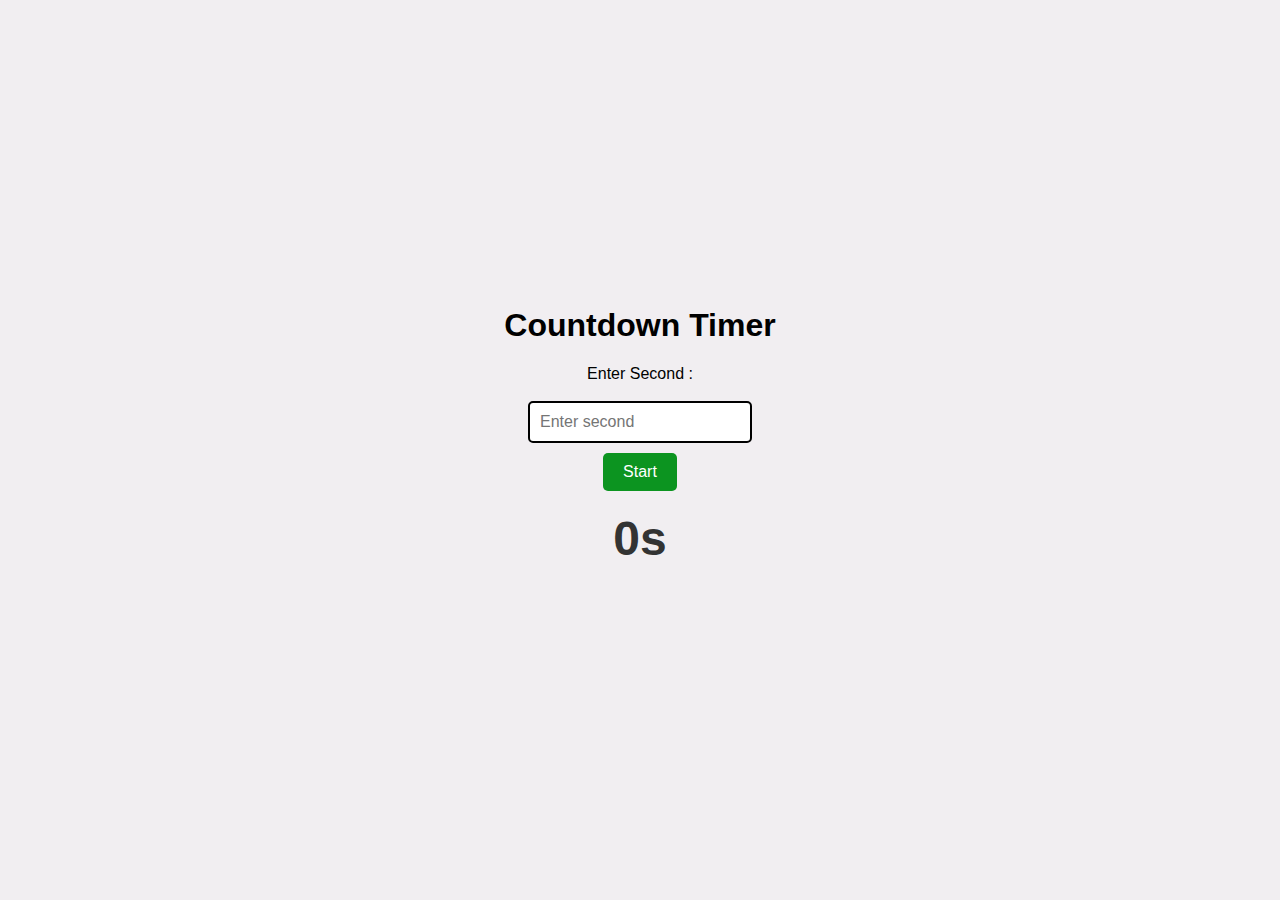
<file: Frontend/Projects/countdown timer/index.html>
<!DOCTYPE html>
<html lang="en">
<head>
    <meta charset="UTF-8">
    <meta name="viewport" content="width=device-width, initial-scale=1.0">
    <title>Countdown Timer</title>
    <link rel="stylesheet" href="style.css">
</head>
<body>
    <h1>Countdown Timer</h1>

    <label for="timeInput">Enter Second :</label>
    <br>
    <input type="number" id="timeInput" placeholder="Enter second">
    <button onclick="startTimer()">Start</button>
    <h3 id="timerDisplay">0s</h3>

    </div>
    <script src="script.js"></script>
</body>
</html>
</file>
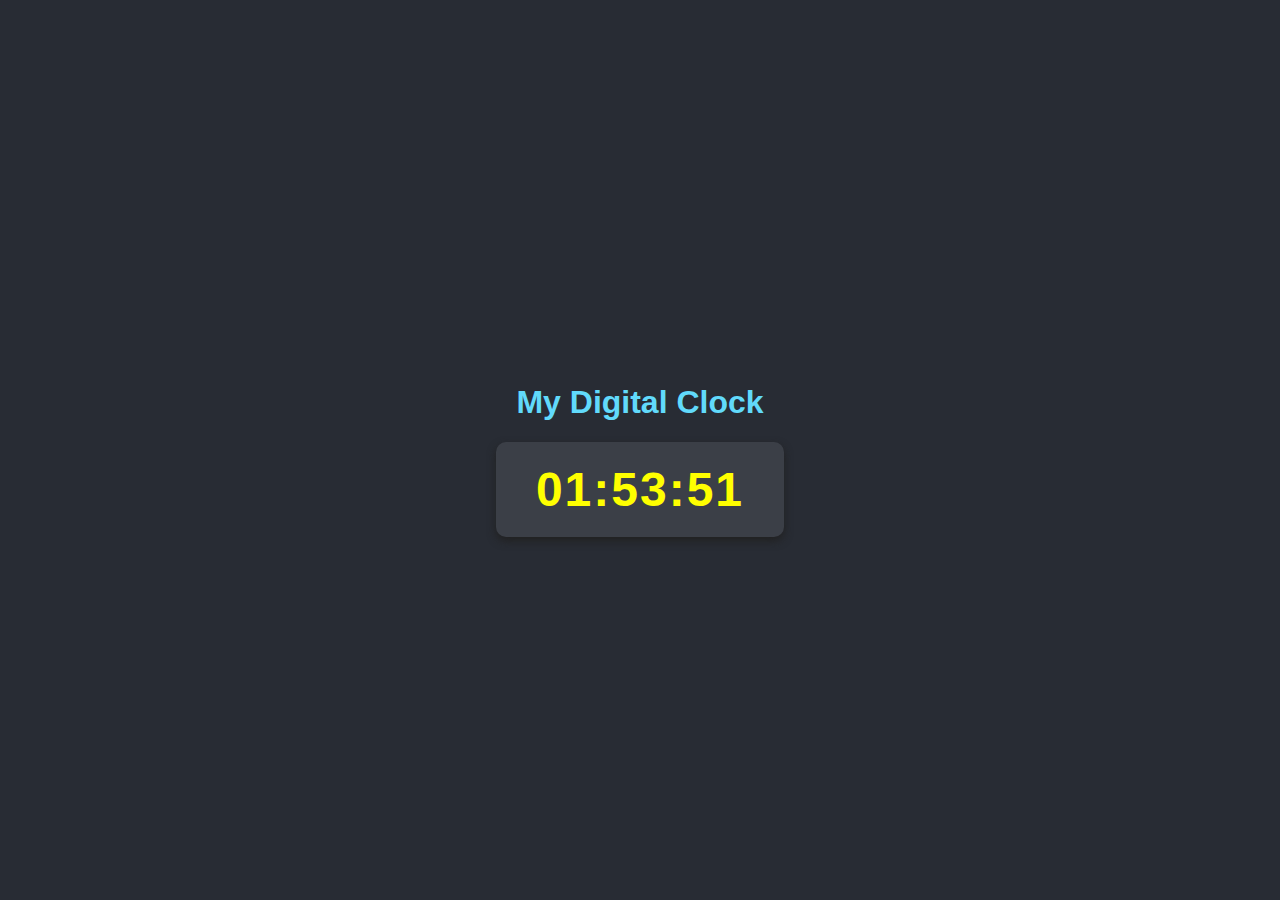
<file: Frontend/Projects/Digital-Clock/index.html>
<!DOCTYPE html>
<html lang="en">
<head>
    <meta charset="UTF-8">
    <meta name="viewport" content="width=device-width, initial-scale=1.0">
    <title>Digital Clock</title>
    <link rel="stylesheet" href="style.css">
</head>
<body>
    <h1 class="heading">My Digital Clock</h1>
    <div class="clock-container">
        <div id="clock"></div>
    </div>
    
    <script src="index.js"></script>
</body>
</html>
</file>
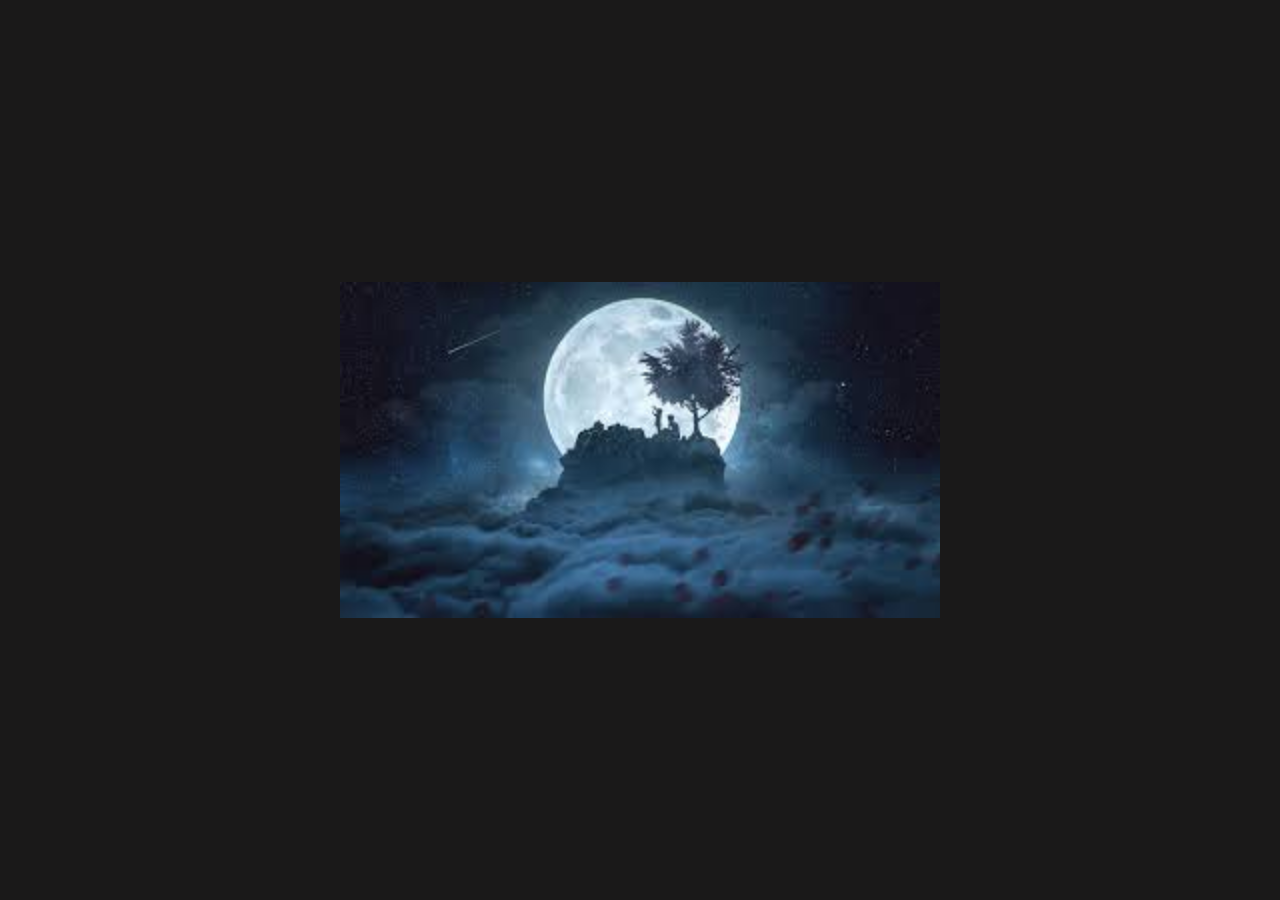
<file: Frontend/Projects/imageslider/index.html>
<!DOCTYPE html>
<html lang="en">
<head>
    <meta charset="UTF-8">
    <meta name="viewport" content="width=device-width, initial-scale=1.0">
    <title>Image Slider</title>
    <link rel="stylesheet" href="style.css">
</head>
<body>
    <div class="slider">
        <img src="download (1).jpg" class="slide">
        <img src="download (2).jpg" class="slide">
        <img src="download.jpg" class="slide">
        <img src="images (1).jpg" class="slide">
    </div>
    <script src="script.js"></script>
</body>
</html>
</file>
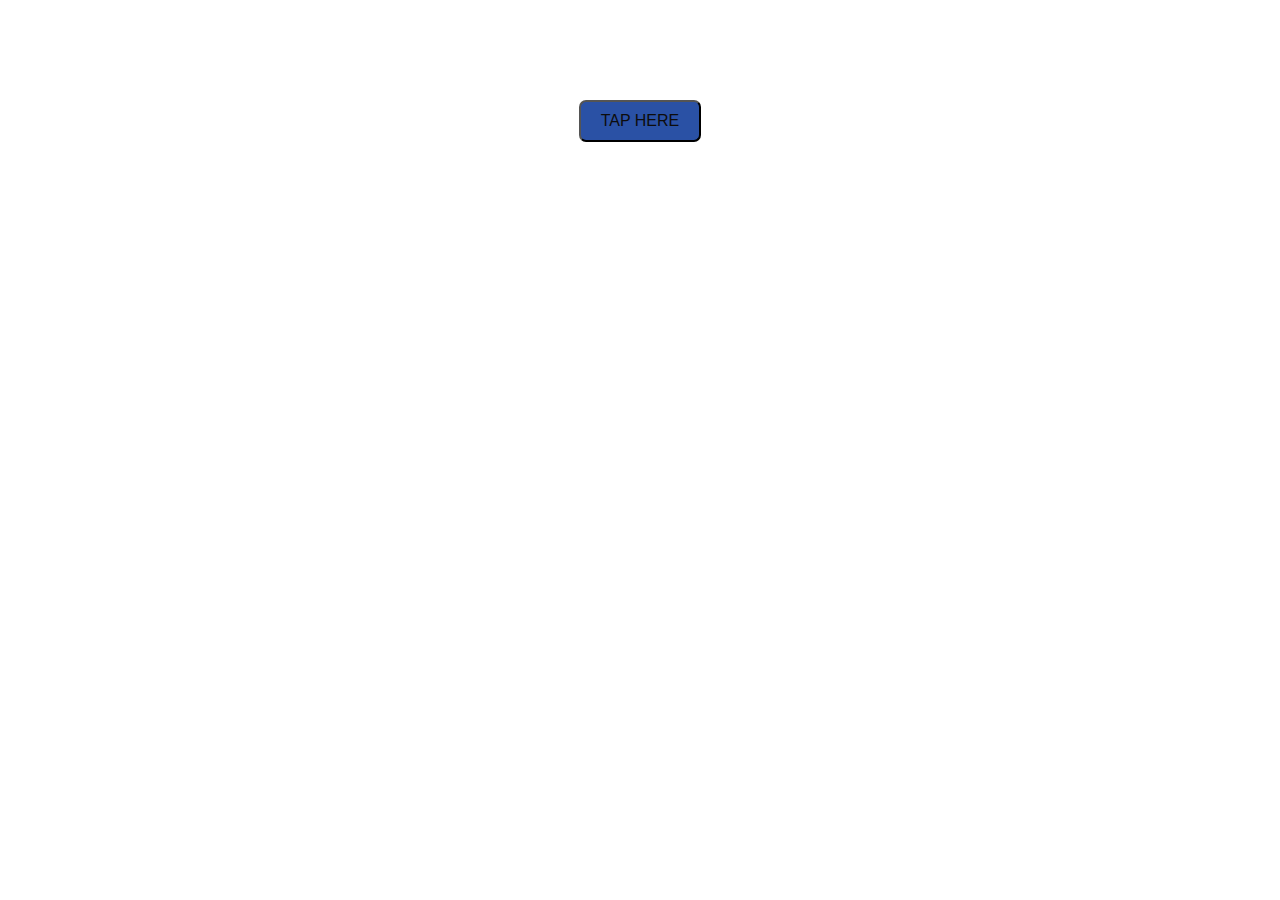
<file: Frontend/Projects/popup/index.html>
<!DOCTYPE html>
<html lang="en">
<head>
    <meta charset="UTF-8">
    <meta name="viewport" content="width=device-width, initial-scale=1.0">
    <title>Popup Notification</title>
    <link rel="stylesheet" href="style.css">
</head>
<body>

    <button onclick="showNotification()" >TAP HERE </button>
    <br>
    <br>
    <div id="notification">Miles to go before before i sleep.. </div>
    <script src="script.js"></script>
</div>
</body>
</html>
</file>
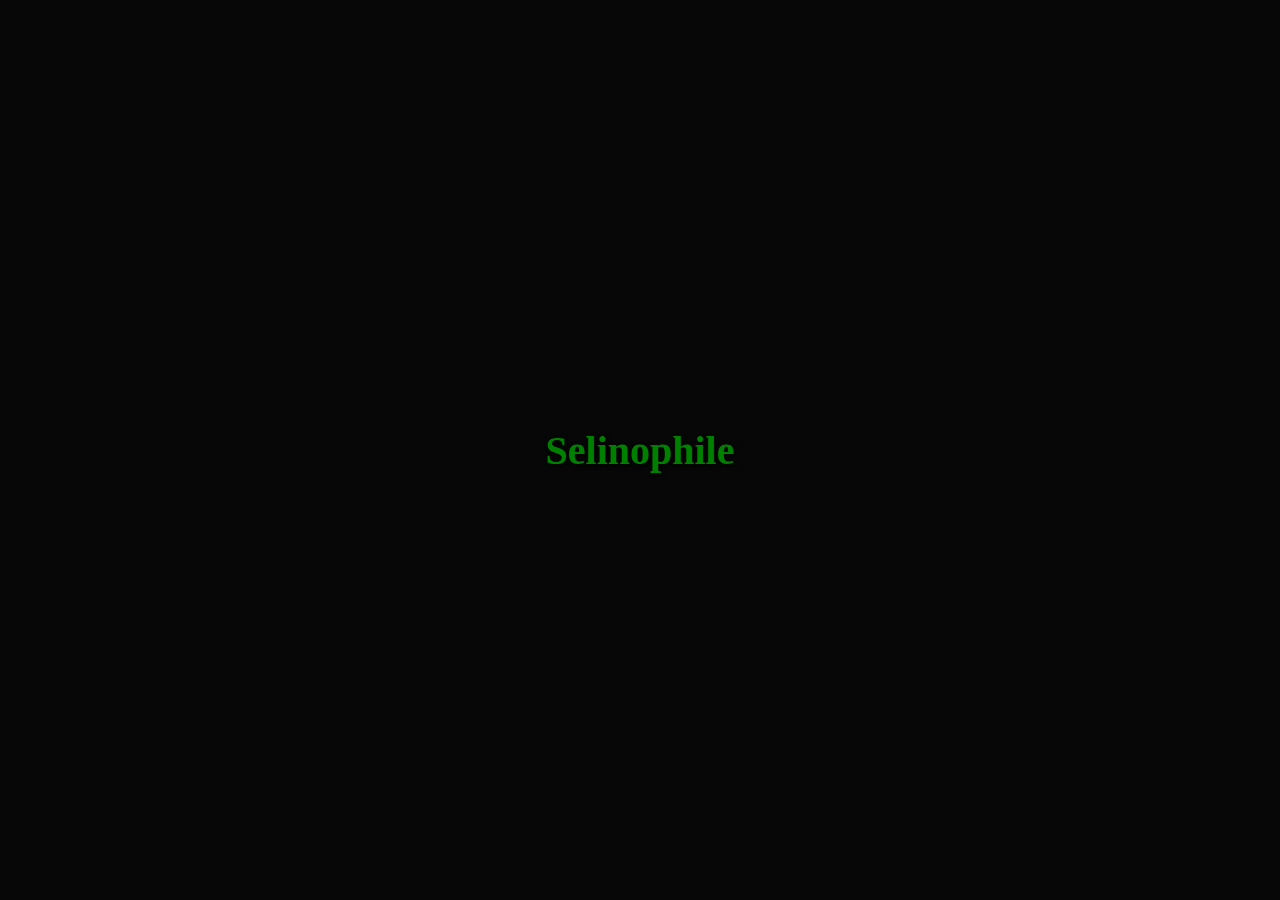
<file: Frontend/Projects/textblink/index.html>
<!DOCTYPE html>
<html lang="en">
<head>
    <meta charset="UTF-8">
    <meta name="viewport" content="width=device-width, initial-scale=1.0">
    <title>Text-Blink</title>
    <link rel="stylesheet" href="style.css">
</head>
<body>
    <h1 id="blink">Selinophile</h1>
    <script src="script.js"></script>
</body>
</html>
</file>
<file: Frontend/Projects/countdown timer/style.css>
body {
    font-family: Arial, sans-serif;
    display: flex;
    flex-direction: column;
    align-items: center;
    justify-content: center;
    height: 100vh;
    margin: 0;
    background-color: #f1eef1;
}

h2 {
    color: #333;
}

input[type="number"] {
    padding: 10px;
    width: 200px;
    font-size: 16px;
    border: 2px solid black ;
    border-radius: 5px;
    margin-bottom: 10px;
}

button {
    padding: 10px 20px;
    font-size: 16px;
    color: #fff;
    background-color: #0c9420;
    border: none;
    border-radius: 5px;
    cursor: pointer;
}

button:hover {
    background-color: #7245a0;
}

#timerDisplay {
    font-size: 48px;
    color: #333;
    margin-top: 20px;
}
</file>
<file: Frontend/Projects/Digital-Clock/style.css>
body {
    display: flex;
    flex-direction: column;
    justify-content: center;
    align-items: center;
    height: 100vh;
    margin: 0;
    background-color: #282c34;
    font-family: 'Franklin Gothic Medium', 'Arial Narrow', Arial, sans-serif;
    font-weight: 700;
}

.heading {
    color: #61dafb;
}

.clock-container {
    background-color: #3b3f47;
    padding: 20px 40px;
    border-radius: 10px;
    box-shadow: 0 4px 8px #212121;
}

#clock {
    font-size: 48px;
    color: yellow;
    letter-spacing: 2px;
}
</file>
<file: Frontend/Projects/imageslider/style.css>
body {
    display: flex;
    justify-content: center;
    align-items: center;
    margin: 0;
    background-color: #1a1919;
    height: 100vh;
}

.slider {
    width: 80%;
    max-width: 600px;
    overflow: hidden;
    position: relative;
}

.slide {
    display: none;
    width: 100%;
    height: auto;
    object-fit: cover;
}

.slide.active {
    display: block;
}
</file>
<file: Frontend/Projects/popup/style.css>
body{
    display: flex;
    flex-direction: column;
    align-items: center;
    margin-top: 80px;
}

#notification {
    display: none;
    position:fixed;
    top: 150px;
    padding: 15px;
    background-color: #82afee; 
    color: white;
    border-radius: 5px;
}


button {
    padding: 10px 20px;
    border-radius: 7px;
    font-size: 16px;
    cursor: pointer;
    background-color:rgb(42, 81, 165);
    color: rgb(13, 12, 12);
    margin-top: 20px;

}
</file>
<file: Frontend/Projects/textblink/style.css>
body{
    background-color: #070707;
}


#blink {
    font-size: 40px;
    color: rgb(82, 3, 23);
    margin: 0;
    padding: 0;
    text-align: center;
    position: absolute;
    top: 50%;
    left: 50%;
    transform: translate(-50%, -50%);
    text-shadow: 2px 2px 4px #000000;
}
</file>
